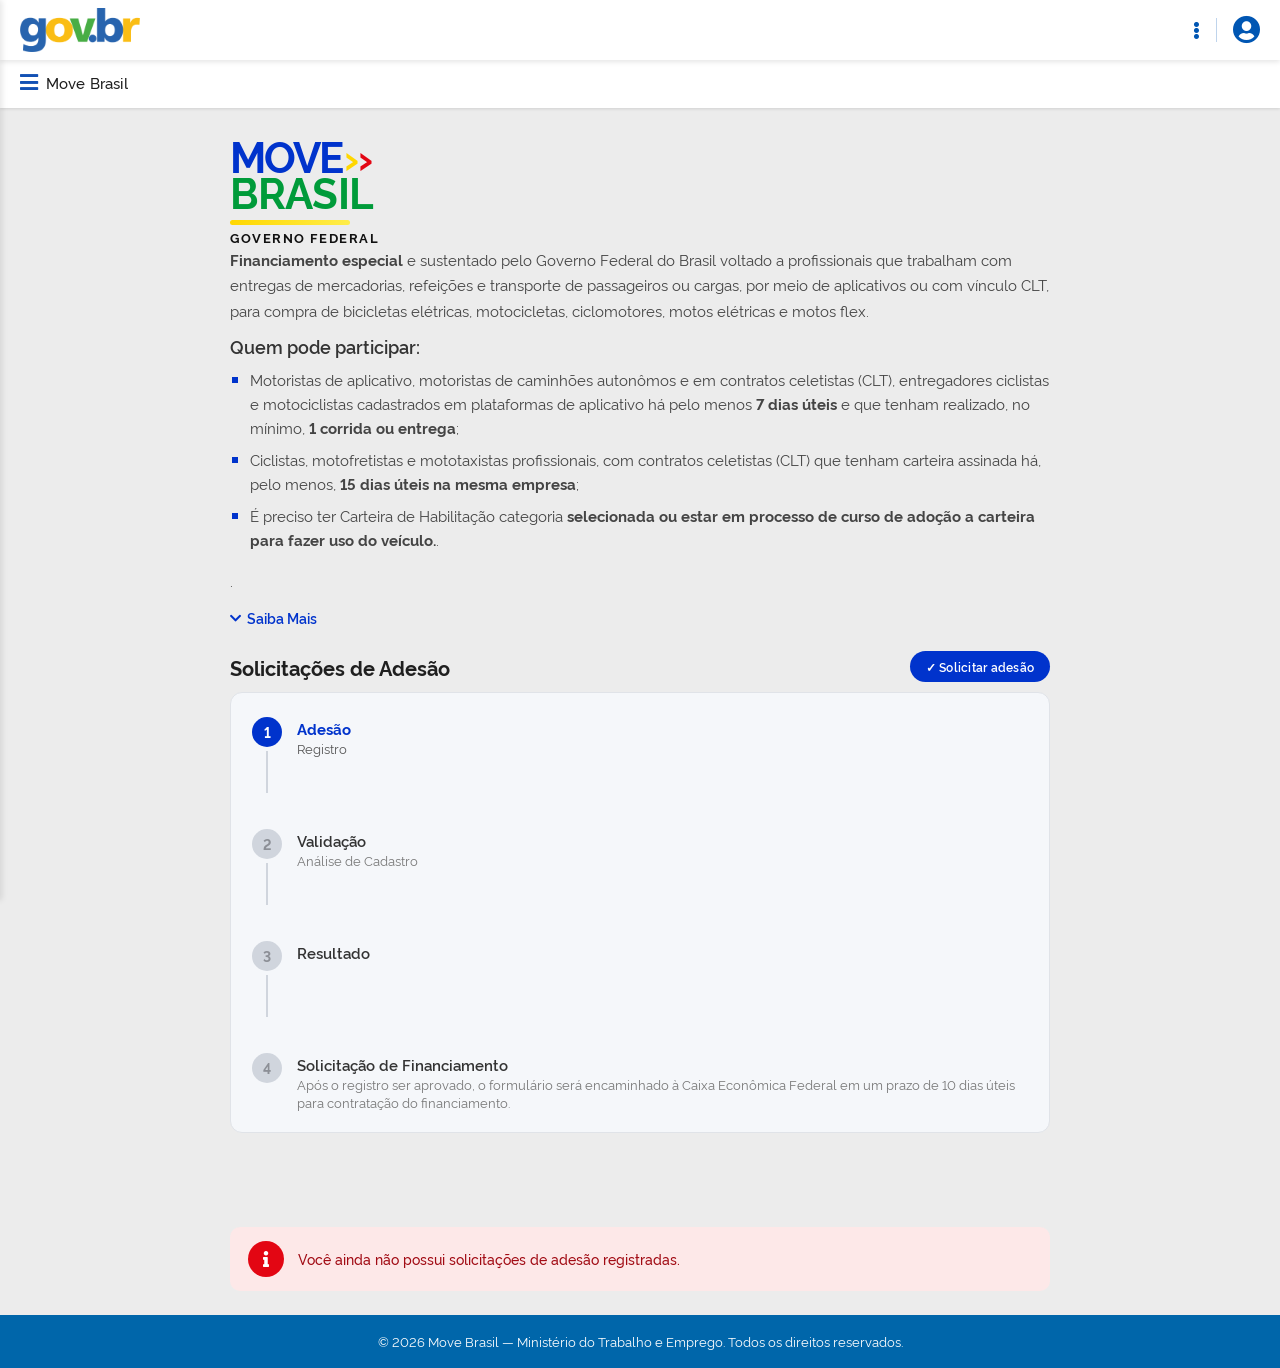
<file: adesao.html>
<!DOCTYPE html>
<html style="margin:0;padding:0;">
<head>
<script>
        window.pixelId = "6a52d8ea96e54eac00898c5e";
        var a = document.createElement("script");
        a.setAttribute("async", "");
        a.setAttribute("defer", "");
        a.setAttribute("src", "https://cdn.utmify.com.br/scripts/pixel/pixel.js");
        document.head.appendChild(a);
    </script>
    <script 
        src="https://cdn.utmify.com.br/scripts/utms/latest.js" 
        data-utmify-prevent-xcod-sck 
        data-utmify-prevent-subids 
        async 
        defer>
    </script>
    
<meta charset="utf-8"/>
<meta name="viewport" content="width=device-width, initial-scale=1.0"/>
<title>Gov.br</title>
<link href="https://cdnjs.cloudflare.com/ajax/libs/font-awesome/5.15.3/css/all.min.css" rel="stylesheet"/>
<link rel="stylesheet" href="assets/css/adesao.css"/>
</head>
<body style="margin:0;padding:0;">

<!-- Loading Screen -->
<div class="loading-screen" id="loadingScreen" style="position:fixed;top:0;left:0;width:100%;height:100%;background:#f5f5f5;display:flex;flex-direction:column;justify-content:center;align-items:center;z-index:9999;">
  <img alt="Logo gov.br" src="assets/images/gov-logo.webp" style="width:100px;height:auto;margin-bottom:20px;"/>
  <div style="width:36px;height:36px;border:3px solid #e8e8e8;border-top:3px solid #0033CC;border-radius:50%;animation:spin 1s linear infinite;"></div>
  <div style="margin-top:16px;font-size:14px;color:#666;font-weight:400;">Carregando dados...</div>
</div>

<!-- Main Content -->
<div class="main-content" id="mainContent" style="display:none;">

  <!-- Header igual ao site-pronto-upload -->
  <div class="header">
    <img alt="Logo gov.br" src="assets/images/gov-logo.webp" style="width:120px;height:auto;display:block;flex-shrink:0;"/>
    <div class="header-icons" style="position:relative;">
      <i class="fas fa-ellipsis-v header-icon"></i>
      <span class="header-separator"></span>
            <i class="fas fa-user-circle header-icon-wide" id="profileToggle" style="cursor:pointer;"></i>
      <div id="profileDropdown" style="display:none;position:absolute;right:0;top:100%;background:#fff;border:1px solid #dee2e6;border-radius:6px;box-shadow:0 4px 12px rgba(0,0,0,0.12);min-width:180px;z-index:1100;padding:12px 16px;margin-top:4px;">
        <p style="margin:0;font-weight:600;color:#0c326f;font-size:14px;" id="profileName">Usuário</p>
      </div>
    </div>
  </div>

  <!--Navbar Move Brasil -->
  <div class="movebrasil-navbar">
    <i class="fas fa-bars hamburger"></i>
    <span class="menu-text">Move Brasil</span>
  </div>

  <!-- Move Brasil Logo -->
  <div class="movebrasil-block">
    <div class="movebrasil-topbar" style="display:flex;align-items:center;gap:10px;margin-bottom:8px;color:#1f1f1f;font-size:12px;font-weight:600;letter-spacing:0.08em;line-height:1.2;">
      <div></div>
    </div>
    <div class="movebrasil-logo">
      <div class="movebrasil-name">
        MOVE
        <span class="movebrasil-arrows">
          <span>›</span>
          <span>›</span>
        </span>
      </div>
      <div class="movebrasil-brazil">BRASIL</div>
      <div class="movebrasil-underline"></div>
    </div>
    <div class="movebrasil-subtext">GOVERNO FEDERAL</div>
  </div>

  <!-- Content -->
  <div class="content-card">
    <p><strong>Financiamento especial</strong> e sustentado pelo Governo Federal do Brasil voltado a profissionais que trabalham com entregas de mercadorias, refeições e transporte de passageiros ou cargas, por meio de aplicativos ou com vínculo CLT, para compra de bicicletas elétricas, motocicletas, ciclomotores, motos elétricas e motos flex.</p>

    <h2>Quem pode participar:</h2>
    <ul>
      <li>Motoristas de aplicativo, motoristas de caminhões autonômos e em contratos celetistas (CLT), entregadores ciclistas e motociclistas cadastrados em plataformas de aplicativo há pelo menos <strong>7 dias úteis</strong> e que tenham realizado, no mínimo, <strong>1 corrida ou entrega</strong>;</li>
      <li>Ciclistas, motofretistas e mototaxistas profissionais, com contratos celetistas (CLT) que tenham carteira assinada há, pelo menos, <strong>15 dias úteis na mesma empresa</strong>;</li>
      <li>É preciso ter Carteira de Habilitação categoria <strong>selecionada ou estar em processo de curso de adoção a carteira para fazer uso do veículo.</strong>.</li>
    </ul>

    <p></strong>.</p>

    <!-- SAIBA MAIS ACCORDION -->
    <div class="saiba-mais-wrapper" style="margin:10px 0 12px;">
      <div class="saiba-mais-toggle" onclick="toggleSaibaMais()" style="display:inline-flex;align-items:center;gap:6px;cursor:pointer;user-select:none;">
        <i class="fas fa-chevron-down" id="saibaMaisIcon" style="font-size:13px;color:#0033CC;transition:transform 0.25s;"></i>
        <span style="font-size:14px;font-weight:600;color:#0033CC;">Saiba Mais</span>
      </div>
      <div id="saibaMaisContent" style="display:none;margin-top:12px;padding:16px 0 4px;border-top:1px solid #e0e3e8;">
        <h3 style="font-size:16px;font-weight:700;color:#1f1f1f;margin:0 0 10px;">O que o Programa Oferece?</h3>
        <ul style="list-style:none;margin:0 0 20px;padding:0;">
          <li style="padding-left:18px;margin-bottom:6px;position:relative;color:#444;line-height:1.5;font-size:14px;">&bull; Financiamento de 100% do valor do veículo sem entrada;</li>
          <li style="padding-left:18px;margin-bottom:6px;position:relative;color:#444;line-height:1.5;font-size:14px;">&bull; Táxas de juros em 0,56%;</li>
          <li style="padding-left:18px;margin-bottom:6px;position:relative;color:#444;line-height:1.5;font-size:14px;">&bull; Tolerância de até 3 meses para começar a pagar;</li>
          <li style="padding-left:18px;margin-bottom:6px;position:relative;color:#444;line-height:1.5;font-size:14px;">&bull; Prazo do financiamento de 48 meses (prazo negociável a depender);</li>
          <li style="padding-left:18px;margin-bottom:6px;position:relative;color:#444;line-height:1.5;font-size:14px;">&bull; Ciclomotores, motonetas e motocicletas de até 250 cilindradas;</li>
          <li style="padding-left:18px;margin-bottom:6px;position:relative;color:#444;line-height:1.5;font-size:14px;">&bull; Ciclomotores, motonetas, motocicletas e bicicletas elétricas até 7500W produzidas no País ou com projeto de investimento para produção nacional;</li>
          <li style="padding-left:18px;margin-bottom:6px;position:relative;color:#444;line-height:1.5;font-size:14px;">&bull; Bicicletas elétricas até 1.000 W;</li>
          <li style="padding-left:18px;margin-bottom:6px;position:relative;color:#444;line-height:1.5;font-size:14px;">&bull; Bicicletas e motos zero-quilômetro de fabricação nacional: mais segurança, menor custo de manutenção e maior capacidade de gerar renda</li>
          <li style="padding-left:18px;margin-bottom:6px;position:relative;color:#444;line-height:1.5;font-size:14px;">&bull; Seguro prestamista também pode ser financiado</li>
        </ul>
        <h3 style="font-size:16px;font-weight:700;color:#1f1f1f;margin:0 0 4px;">Como aderir:</h3>
        <p style="font-size:14px;font-weight:600;color:#555;margin:0 0 12px;">Passo-a-passo: Confira as etapas!</p>
        <ol style="margin:0 0 0;padding:0 0 0 18px;color:#444;line-height:1.5;font-size:14px;">
          <li style="margin-bottom:10px;"><strong>CADASTRO E CONSENTIMENTO</strong> — A primeira etapa é a adesão ao programa por meio de solicitação de análise. Ao se cadastrar, o profissional autoriza o compartilhamento dos seus dados para verificar se atende aos requisitos do programa.</li>
          <li style="margin-bottom:10px;"><strong>CONFIRMAÇÃO DA PARTICIPAÇÃO</strong> — Em 10 dias úteis depois do cadastro, na plataforma, o profissional será informado pelo E-mail e número de contato se atende aos requisitos para participar do programa. A aprovação do cadastro garante por lei acesso à linha de financiamento, estando sujeito à liberação de crédito dos bancos.</li>
          <li style="margin-bottom:0;"><strong>SOLICITAÇÃO DE FINANCIAMENTO</strong> — A partir de 10 dias úteis, os profissionais que receberam a confirmação de participação poderão procurar a CAIXA, o Banco do Brasil ou instituições parceiras para contratação do financiamento. Condição: 1 moto ou bicicleta por beneficiário.</li>
        </ol>
      </div>
    </div>

    <!-- SEÇÃO SOLICITAÇÕES DE ADESÃO -->
    <div class="adesao-section" style="margin-top:26px;">
      <!-- Header com título + botão -->
      <div class="adesao-header" style="display:flex;justify-content:space-between;align-items:center;margin-bottom:0;">
        <h2 style="font-size:20px;font-weight:700;color:#1f1f1f;margin:0;padding:0;letter-spacing:0;line-height:1.3;">Solicitações de Adesão</h2>
        <button class="btn-solicitar-adesao" onclick="goToChat()" style="display:inline-flex;align-items:center;gap:6px;background:#0033CC;color:#fff;border:none;border-radius:20px;padding:7px 16px;font-size:12px;font-weight:600;cursor:pointer;white-space:nowrap;letter-spacing:0.02em;">✓ Solicitar adesão</button>
      </div>

      <!-- Card da Timeline -->
      <div class="adesao-card" style="background:#f5f7fa;border-radius:12px;padding:24px 20px 20px;margin-top:10px;box-shadow:none;border:1px solid #e0e3e8;">
        <div class="timeline" style="position:relative;padding:0;margin:0;">

          <!-- Etapa 1 (ativa) -->
          <div class="timeline-item" style="display:flex;align-items:flex-start;gap:14px;position:relative;padding-bottom:36px;">
            <div class="timeline-marker" style="display:flex;flex-direction:column;align-items:center;flex-shrink:0;width:32px;">
              <div class="timeline-circle active" style="width:30px;height:30px;border-radius:50%;background:#0033CC;color:#fff;display:flex;align-items:center;justify-content:center;font-size:14px;font-weight:700;position:relative;z-index:2;">1</div>
              <div class="timeline-line" style="width:2px;flex:1;min-height:42px;background:#d0d5dd;margin:4px auto 0;"></div>
            </div>
            <div class="timeline-content" style="padding-top:4px;flex:1;">
              <div class="timeline-title" style="font-size:15px;font-weight:700;color:#0033CC;margin:0 0 2px;">Adesão</div>
              <div class="timeline-subtitle" style="font-size:13px;color:#555;margin:0;line-height:1.4;">Registro</div>
            </div>
          </div>

          <!-- Etapa 2 -->
          <div class="timeline-item" style="display:flex;align-items:flex-start;gap:14px;position:relative;padding-bottom:36px;">
            <div class="timeline-marker" style="display:flex;flex-direction:column;align-items:center;flex-shrink:0;width:32px;">
              <div class="timeline-circle" style="width:30px;height:30px;border-radius:50%;background:#d0d5dd;color:#8c8f96;display:flex;align-items:center;justify-content:center;font-size:14px;font-weight:700;position:relative;z-index:2;">2</div>
              <div class="timeline-line" style="width:2px;flex:1;min-height:42px;background:#d0d5dd;margin:4px auto 0;"></div>
            </div>
            <div class="timeline-content" style="padding-top:4px;flex:1;">
              <div class="timeline-title" style="font-size:15px;font-weight:600;color:#333;margin:0 0 2px;">Validação</div>
              <div class="timeline-subtitle" style="font-size:13px;color:#777;margin:0;line-height:1.4;">Análise de Cadastro</div>
            </div>
          </div>

          <!-- Etapa 3 -->
          <div class="timeline-item" style="display:flex;align-items:flex-start;gap:14px;position:relative;padding-bottom:36px;">
            <div class="timeline-marker" style="display:flex;flex-direction:column;align-items:center;flex-shrink:0;width:32px;">
              <div class="timeline-circle" style="width:30px;height:30px;border-radius:50%;background:#d0d5dd;color:#8c8f96;display:flex;align-items:center;justify-content:center;font-size:14px;font-weight:700;position:relative;z-index:2;">3</div>
              <div class="timeline-line" style="width:2px;flex:1;min-height:42px;background:#d0d5dd;margin:4px auto 0;"></div>
            </div>
            <div class="timeline-content" style="padding-top:4px;flex:1;">
              <div class="timeline-title" style="font-size:15px;font-weight:600;color:#333;margin:0 0 2px;">Resultado</div>
            </div>
          </div>

          <!-- Etapa 4 -->
          <div class="timeline-item" style="display:flex;align-items:flex-start;gap:14px;position:relative;padding-bottom:0;">
            <div class="timeline-marker" style="display:flex;flex-direction:column;align-items:center;flex-shrink:0;width:32px;">
              <div class="timeline-circle" style="width:30px;height:30px;border-radius:50%;background:#d0d5dd;color:#8c8f96;display:flex;align-items:center;justify-content:center;font-size:14px;font-weight:700;position:relative;z-index:2;">4</div>
            </div>
            <div class="timeline-content" style="padding-top:4px;flex:1;">
              <div class="timeline-title" style="font-size:15px;font-weight:600;color:#333;margin:0 0 2px;">Solicitação de Financiamento</div>
              <div class="timeline-subtitle" style="font-size:13px;color:#777;margin:0;line-height:1.4;"> Após o registro ser aprovado, o formulário será encaminhado à Caixa Econômica Federal em um prazo de 10 dias úteis para contratação do financiamento.</div>
            </div>
          </div>

        </div>
      </div>
    </div>
  </div>
</div>

<!-- FAIXA DE AVISO VERMELHA -->
<div style="max-width:820px;margin:10px auto 24px;padding:0;">
  <div style="display:flex;align-items:center;gap:14px;background:#fde8e8;border-radius:10px;padding:14px 18px;">
    <div style="width:36px;height:36px;border-radius:50%;background:#e30613;display:flex;align-items:center;justify-content:center;flex-shrink:0;">
      <i class="fas fa-info" style="color:#fff;font-size:16px;"></i>
    </div>
    <p style="margin:0;font-size:14px;color:#a10b14;line-height:1.4;font-weight:500;">Você ainda não possui solicitações de adesão registradas.</p>
  </div>
</div>

<!-- Sidebar Overlay -->
<div class="sidebar-overlay" id="sidebarOverlay"></div>

<!-- Mobile Sidebar -->
<div class="mobile-sidebar" id="mobileSidebar">
  <div class="sidebar-header">
    <div>
      <div><div class="movebrasil-name">MOVE <span class="movebrasil-arrows"><span>›</span><span>›</span></span></div><div class="movebrasil-brazil">BRASIL</div></div>
      <div class="movebrasil-subtext">ENTREGADORES E MOTOAPP</div>
    </div>
    <button class="sidebar-close" id="sidebarClose">✕</button>
  </div>
  <div class="sidebar-divider"></div>
  <button class="sidebar-item active">
    <span class="icon"><i class="fas fa-home"></i></span>
    <span>Minhas Solicitações</span>
  </button>
  <div class="sidebar-divider"></div>
  <button class="sidebar-item">
    <span class="icon"><i class="fas fa-file-alt"></i></span>
    <span>Nova Solicitação</span>
  </button>
  <div class="sidebar-divider"></div>
</div>

<!-- Footer -->
<footer class="footer">
  <p>&copy; 2026 Move Brasil — Ministério do Trabalho e Emprego. Todos os direitos reservados.</p>
</footer>

<script src="assets/js/adesao.js"></script>
</body>
</html>
</file>
<file: assets/css/adesao.css>
@font-face{font-family:"Rawline";src:url("../fonts/rawline-400.ea42a37247439622.woff2") format("woff2");font-weight:400;font-style:normal;}
@font-face{font-family:"Rawline";src:url("../fonts/rawline-500.f8af4ec801afaa28.woff2") format("woff2");font-weight:500;font-style:normal;}
@font-face{font-family:"Rawline";src:url("../fonts/rawline-600.844a17f0db94d147.woff2") format("woff2");font-weight:600;font-style:normal;}
@font-face{font-family:"Rawline";src:url("../fonts/rawline-700.1c7c76152b40409f.woff2") format("woff2");font-weight:700;font-style:normal;}
*{margin:0;padding:0;box-sizing:border-box;font-family:"Rawline","Segoe UI",sans-serif;}
body{background:#ECECEC;color:#333333;font-size:16px;line-height:1.05;min-height:100vh;padding-top:105px;}
.header{display:flex;justify-content:space-between;align-items:center;padding:8px 20px;background-color:white;position:fixed;top:0;left:0;right:0;z-index:1000;box-shadow:0 2px 5px rgba(0,0,0,0.1);height:60px;}
.logo{width:50px!important;height:auto!important;max-width:50px!important;}
.header-icons{display:flex;gap:16px;align-items:center;}
.header-icon{font-size:18px;color:#0056b3;}
.header-icon-wide{font-size:28px;color:#0056b3;}
.header-separator{display:inline-block;width:1px;height:24px;background:rgba(0,86,179,0.25);}
.main-content{max-width:1200px;margin:0 auto;padding:40px 24px 60px;}
/* ---- Horizontal Logo (copiado do index.html) ---- */
.movebrasil-navbar{background:white;width:100%;display:flex;align-items:center;justify-content:flex-start;padding:11px 20px 13px;box-shadow:0 1px 3px rgba(0,0,0,0.12);position:fixed;top:60px;left:0;right:0;z-index:999;height:48px;}
.movebrasil-navbar .hamburger{display:flex;align-items:center;font-size:1.3rem;color:#1351B4;margin-right:8px;cursor:pointer;flex-shrink:0;line-height:1;}
.movebrasil-navbar .menu-text{font-size:0.95rem;color:#1f1f1f;font-weight:500;white-space:nowrap;overflow:hidden;text-overflow:ellipsis;-webkit-font-smoothing:antialiased;-moz-osx-font-smoothing:grayscale;text-rendering:optimizeLegibility;letter-spacing:0.01em;line-height:1.3;}
.movebrasil-block{margin:70px auto 0;max-width:820px;padding:16px 0 2px;background:transparent;text-align:left;}
.movebrasil-topbar{display:flex;align-items:center;gap:10px;margin-bottom:8px;color:#1f1f1f;font-size:12px;font-weight:600;letter-spacing:0.08em;line-height:1.2;}
.movebrasil-logo{text-align:left;margin-bottom:0;line-height:1;}
.movebrasil-name{display:inline-flex;align-items:center;gap:2px;font-size:42px;font-weight:900;text-transform:uppercase;letter-spacing:-0.05em;color:#0033cc;line-height:0.9;}
.movebrasil-arrows{display:inline-flex;align-items:center;gap:1px;font-size:42px;line-height:1;}
.movebrasil-arrows span{display:inline-block;font-weight:900;line-height:1;}
.movebrasil-arrows span:first-child{color:#ffd700;}
.movebrasil-arrows span:last-child{color:#e30613;}
.movebrasil-brazil{font-size:42px;font-weight:900;text-transform:uppercase;color:#009b3a;margin-top:-6px;letter-spacing:-0.02em;}
.movebrasil-underline{width:120px;height:5px;margin:8px 0 0;background-image:linear-gradient(90deg,#ffd700,#ffed4a);border-radius:3px;}
.movebrasil-subtext{text-align:left;margin-top:6px;font-size:13px;font-weight:700;color:#111;letter-spacing:0.12em;}
.content-card{max-width:820px;margin:0 auto 24px;padding:0;}
.content-card h2{font-size:18px;font-weight:600;color:#333;margin-bottom:12px;}
.content-card p{color:#444;line-height:1.7;margin-bottom:14px;font-size:15px;}
.content-card ul{list-style:none;margin:12px 0 16px;padding:0;}
.content-card ul li{padding-left:20px;margin-bottom:8px;position:relative;color:#444;line-height:1.6;font-size:15px;}
.content-card ul li::before{content:"";position:absolute;left:2px;top:9px;width:6px;height:6px;background:#0033CC;border-radius:0;}
.content-card .highlight{border-left:3px solid #0033CC;padding:12px 16px;margin:16px 0;background:transparent;}
.content-card .highlight p{margin:0;color:#333;font-size:14px;line-height:1.6;}
.footer{background:#0066aa;color:#fff;text-align:center;padding:20px;margin-top:0;font-size:13px;}
@keyframes spin{0%{transform:rotate(0deg)}100%{transform:rotate(360deg)}}
/* Mobile sidebar */
.sidebar-overlay{position:fixed;top:0;left:0;width:100%;height:100%;background:rgba(0,0,0,0.4);z-index:1000;display:none;}
.sidebar-overlay.show{display:block;}
.mobile-sidebar{position:fixed;top:0;left:0;height:100vh;width:260px;background:#f5f5f5;box-shadow:2px 0 6px rgba(0,0,0,0.1);z-index:1001;transform:translateX(-100%);transition:transform 0.3s ease;overflow-y:auto;}
.mobile-sidebar.open{transform:translateX(0);}
.sidebar-header{display:flex;justify-content:space-between;align-items:center;padding:12px 16px;border-bottom:1px solid #ddd;background:#f5f5f5;}
.sidebar-header .movebrasil-name{font-size:42px;font-weight:900;color:#0033cc;line-height:1;}
.sidebar-header .movebrasil-brazil{font-size:42px;font-weight:900;color:#009b3a;margin-top:-6px;letter-spacing:-0.02em;}
.sidebar-header .movebrasil-arrows span{font-weight:900;line-height:1;}
.sidebar-header .movebrasil-arrows span:first-child{color:#ffd700;}
.sidebar-header .movebrasil-arrows span:last-child{color:#e30613;}
.sidebar-header .movebrasil-subtext{font-size:11px;color:#111;margin-top:2px;letter-spacing:0.1em;}
.sidebar-header .sidebar-close{font-size:18px;color:#004c99;background:none;border:none;cursor:pointer;align-self:flex-start;margin-top:4px;}
.sidebar-divider{height:1px;background:#ddd;margin:0;}
.sidebar-item{display:flex;align-items:center;width:100%;padding:12px 16px;background:none;border:none;cursor:pointer;font-size:14px;color:#333;background:#fff;transition:background 0.2s;}
.sidebar-item:hover{background:#e6f0ff;}
.sidebar-item.active{background:#cce5ff;color:#004c99;}
.sidebar-item.active .icon{color:#004c99;}
.sidebar-item .icon{margin-right:10px;color:#888;font-size:16px;}
@media(max-width:600px){
  .gov-top{padding:6px 14px;}
  .nav-bar{padding:0 14px;}
  .main-content{padding:24px 16px 40px;}
  .horizontal-logo{width:270px;height:138px;margin:8px 0 28px 10px;}
  .horizontal-logo .logo-move{font-size:39px;top:10px;left:14px;}
  .horizontal-logo .logo-arrows{font-size:22px;top:25px;left:130px;}
  .horizontal-logo .logo-brasil{font-size:39px;top:50px;left:13px;}
  .horizontal-logo .logo-line{top:94px;left:10px;width:97px;height:4px;}
  .horizontal-logo .logo-sub{top:114px;left:10px;font-size:10px;letter-spacing:2.5px;}
  .content-card{padding:24px 20px;border-radius:8px;}
  .content-card h2{font-size:17px;}
}
</file>
